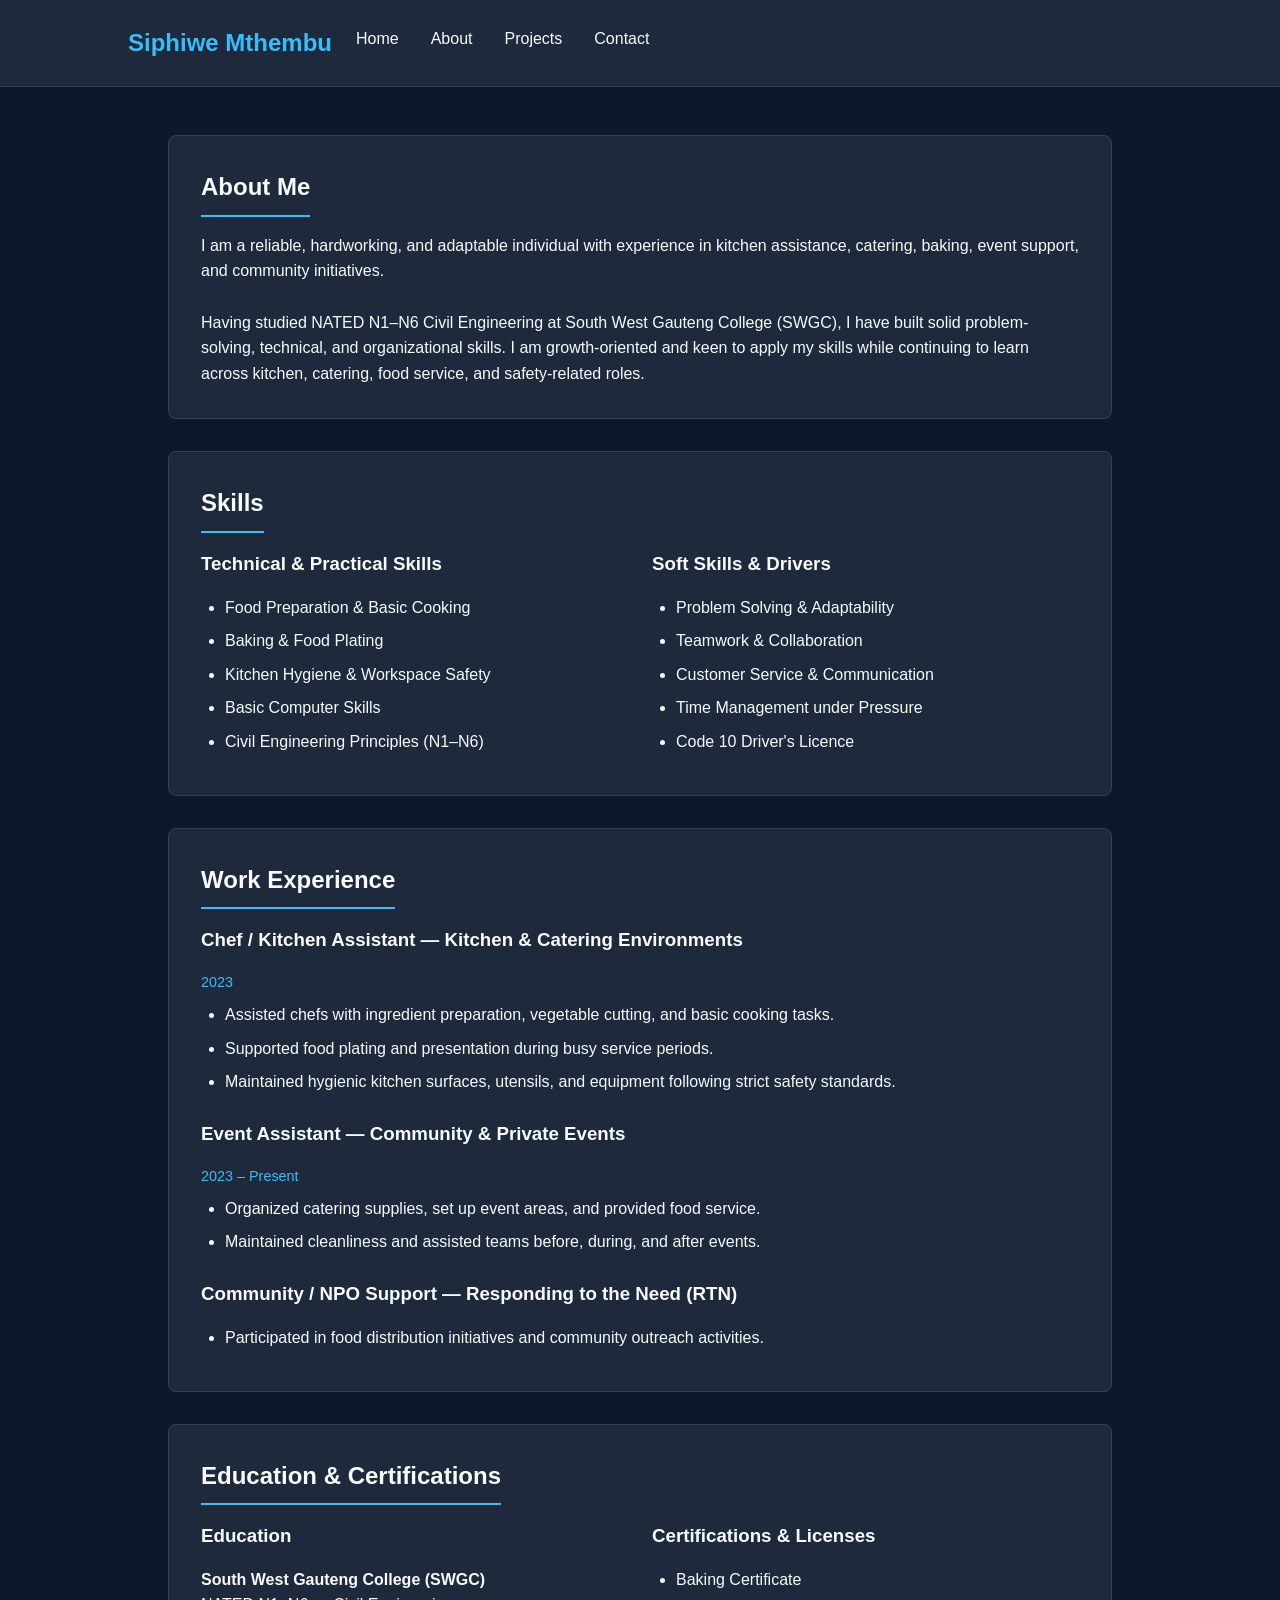
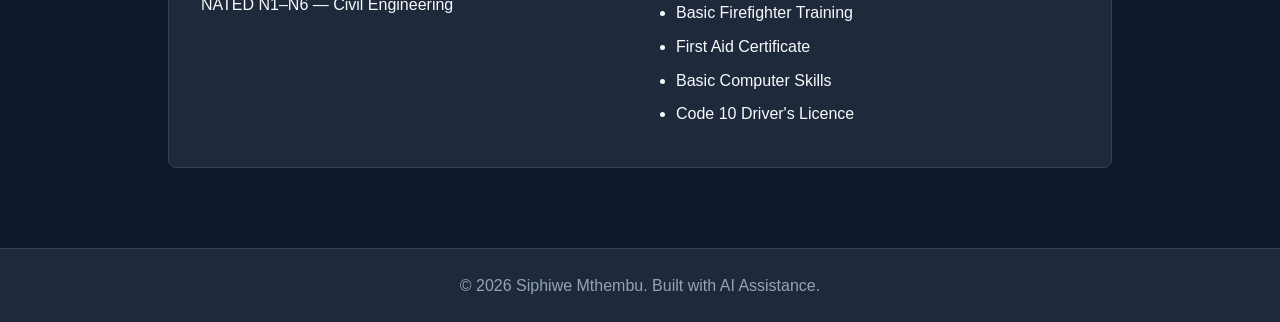
<file: index.html>
<!DOCTYPE html>
<html lang="en">
<head>
  <meta charset="UTF-8">
  <meta name="viewport" content="width=device-width, initial-scale=1.0">
  <title>About Me | Siphiwe Mthembu</title>
  <link rel="stylesheet" href="style.css">
</head>
<body>
  <nav>
    <div class="logo">Siphiwe Mthembu</div>
    <ul class="nav-links">
      <li><a href="index.html">Home</a></li>
      <li><a href="about.html">About</a></li>
      <li><a href="projects.html">Projects</a></li>
      <li><a href="contact.html">Contact</a></li>
    </ul>
  </nav>

  <main>
    <section class="card">
      <h2>About Me</h2>
      <p>I am a reliable, hardworking, and adaptable individual with experience in kitchen assistance, catering, baking, event support, and community initiatives.</p>
      <br>
      <p>Having studied NATED N1–N6 Civil Engineering at South West Gauteng College (SWGC), I have built solid problem-solving, technical, and organizational skills. I am growth-oriented and keen to apply my skills while continuing to learn across kitchen, catering, food service, and safety-related roles.</p>
    </section>

    <section class="card">
      <h2>Skills</h2>
      <div class="grid">
        <div>
          <h3>Technical & Practical Skills</h3>
          <ul>
            <li>Food Preparation & Basic Cooking</li>
            <li>Baking & Food Plating</li>
            <li>Kitchen Hygiene & Workspace Safety</li>
            <li>Basic Computer Skills</li>
            <li>Civil Engineering Principles (N1–N6)</li>
          </ul>
        </div>
        <div>
          <h3>Soft Skills & Drivers</h3>
          <ul>
            <li>Problem Solving & Adaptability</li>
            <li>Teamwork & Collaboration</li>
            <li>Customer Service & Communication</li>
            <li>Time Management under Pressure</li>
            <li>Code 10 Driver's Licence</li>
          </ul>
        </div>
      </div>
    </section>

    <section class="card">
      <h2>Work Experience</h2>
      <div style="margin-bottom: 1.5rem;">
        <h3>Chef / Kitchen Assistant — Kitchen & Catering Environments</h3>
        <p style="color: var(--accent-color); font-size: 0.9rem; margin-bottom: 0.5rem;">2023</p>
        <ul>
          <li>Assisted chefs with ingredient preparation, vegetable cutting, and basic cooking tasks.</li>
          <li>Supported food plating and presentation during busy service periods.</li>
          <li>Maintained hygienic kitchen surfaces, utensils, and equipment following strict safety standards.</li>
        </ul>
      </div>

      <div style="margin-bottom: 1.5rem;">
        <h3>Event Assistant — Community & Private Events</h3>
        <p style="color: var(--accent-color); font-size: 0.9rem; margin-bottom: 0.5rem;">2023 – Present</p>
        <ul>
          <li>Organized catering supplies, set up event areas, and provided food service.</li>
          <li>Maintained cleanliness and assisted teams before, during, and after events.</li>
        </ul>
      </div>

      <div>
        <h3>Community / NPO Support — Responding to the Need (RTN)</h3>
        <ul>
          <li>Participated in food distribution initiatives and community outreach activities.</li>
        </ul>
      </div>
    </section>

    <section class="card">
      <h2>Education & Certifications</h2>
      <div class="grid">
        <div>
          <h3>Education</h3>
          <p><strong>South West Gauteng College (SWGC)</strong></p>
          <p>NATED N1–N6 — Civil Engineering</p>
        </div>
        <div>
          <h3>Certifications & Licenses</h3>
          <ul>
            <li>Baking Certificate</li>
            <li>Basic Firefighter Training</li>
            <li>First Aid Certificate</li>
            <li>Basic Computer Skills</li>
            <li>Code 10 Driver's Licence</li>
          </ul>
        </div>
      </div>
    </section>
  </main>

  <footer>
    <p>&copy; 2026 Siphiwe Mthembu. Built with AI Assistance.</p>
  </footer>
</body>
</html>
</file>
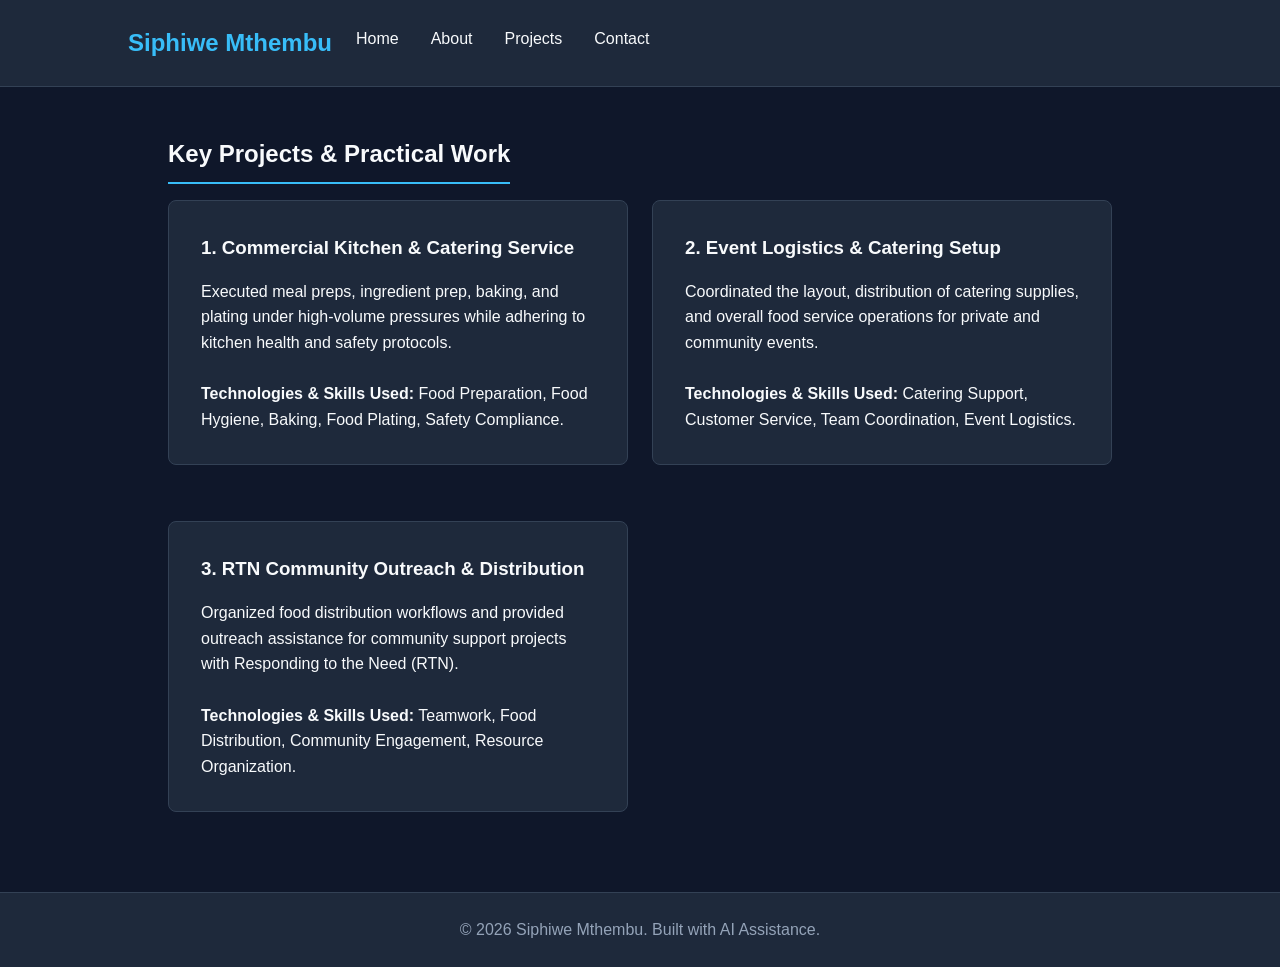
<file: about.html>
<!DOCTYPE html>
<html lang="en">
<head>
  <meta charset="UTF-8">
  <meta name="viewport" content="width=device-width, initial-scale=1.0">
  <title>Projects | Siphiwe Mthembu</title>
  <link rel="stylesheet" href="style.css">
</head>
<body>
  <nav>
    <div class="logo">Siphiwe Mthembu</div>
    <ul class="nav-links">
      <li><a href="index.html">Home</a></li>
      <li><a href="about.html">About</a></li>
      <li><a href="projects.html">Projects</a></li>
      <li><a href="contact.html">Contact</a></li>
    </ul>
  </nav>

  <main>
    <h2>Key Projects & Practical Work</h2>
    <br>
    <div class="grid">
      <div class="card">
        <h3>1. Commercial Kitchen & Catering Service</h3>
        <p>Executed meal preps, ingredient prep, baking, and plating under high-volume pressures while adhering to kitchen health and safety protocols.</p>
        <br>
        <p><strong>Technologies & Skills Used:</strong> Food Preparation, Food Hygiene, Baking, Food Plating, Safety Compliance.</p>
      </div>

      <div class="card">
        <h3>2. Event Logistics & Catering Setup</h3>
        <p>Coordinated the layout, distribution of catering supplies, and overall food service operations for private and community events.</p>
        <br>
        <p><strong>Technologies & Skills Used:</strong> Catering Support, Customer Service, Team Coordination, Event Logistics.</p>
      </div>

      <div class="card">
        <h3>3. RTN Community Outreach & Distribution</h3>
        <p>Organized food distribution workflows and provided outreach assistance for community support projects with Responding to the Need (RTN).</p>
        <br>
        <p><strong>Technologies & Skills Used:</strong> Teamwork, Food Distribution, Community Engagement, Resource Organization.</p>
      </div>
    </div>
  </main>

  <footer>
    <p>&copy; 2026 Siphiwe Mthembu. Built with AI Assistance.</p>
  </footer>
</body>
</html>
</file>
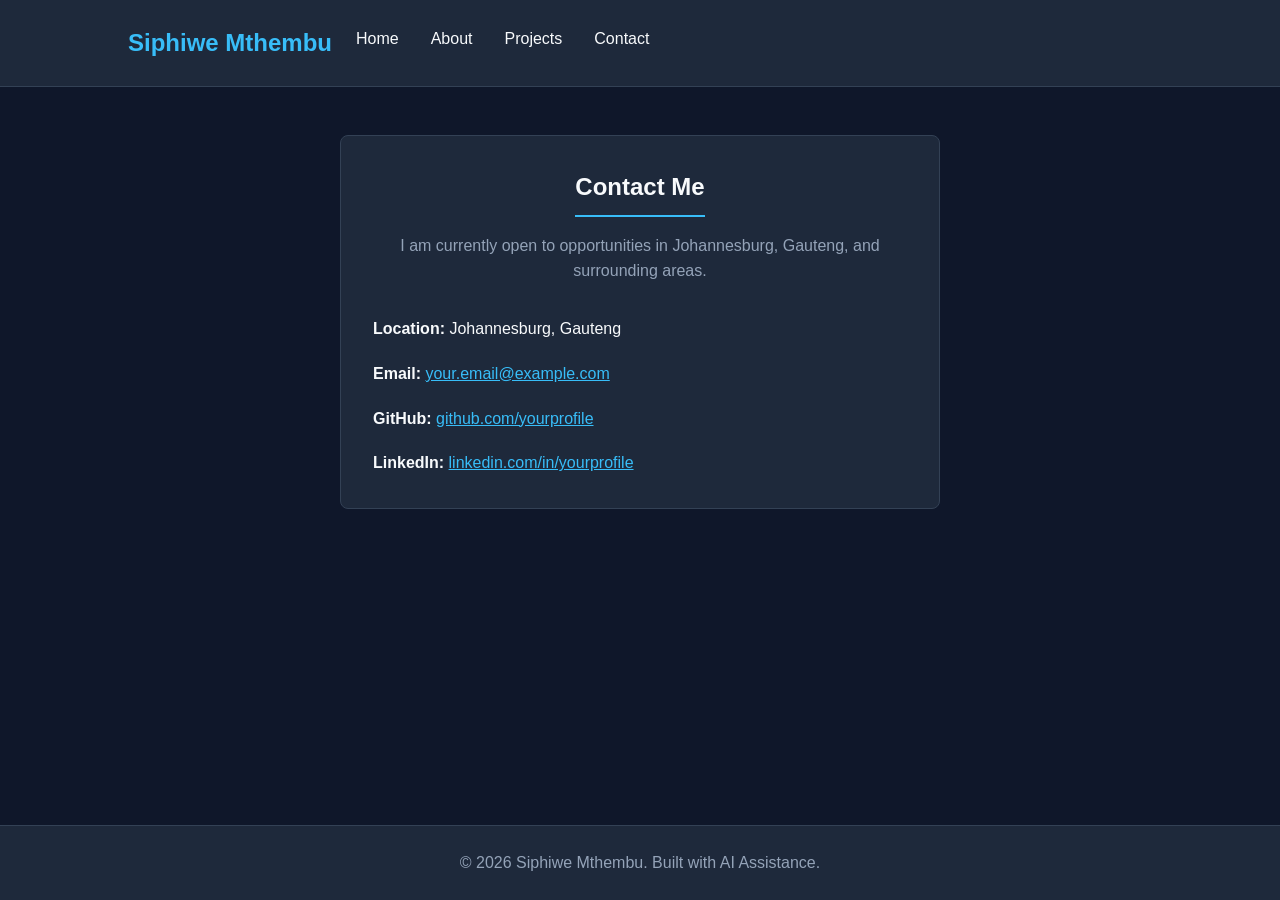
<file: contact.html>
<!DOCTYPE html>
<html lang="en">
<head>
  <meta charset="UTF-8">
  <meta name="viewport" content="width=device-width, initial-scale=1.0">
  <title>Contact | Siphiwe Mthembu</title>
  <link rel="stylesheet" href="style.css">
</head>
<body>
  <nav>
    <div class="logo">Siphiwe Mthembu</div>
    <ul class="nav-links">
      <li><a href="index.html">Home</a></li>
      <li><a href="about.html">About</a></li>
      <li><a href="projects.html">Projects</a></li>
      <li><a href="contact.html">Contact</a></li>
    </ul>
  </nav>

  <main>
    <section class="card" style="text-align: center; max-width: 600px; margin: 0 auto;">
      <h2>Contact Me</h2>
      <p style="margin-bottom: 2rem; color: var(--text-muted);">
        I am currently open to opportunities in Johannesburg, Gauteng, and surrounding areas.
      </p>
      <div style="display: flex; flex-direction: column; gap: 1.2rem; text-align: left;">
        <p><strong>Location:</strong> Johannesburg, Gauteng</p>
        <p><strong>Email:</strong> <a href="mailto:your.email@example.com" style="color: var(--accent-color);">your.email@example.com</a></p>
        <p><strong>GitHub:</strong> <a href="https://github.com" target="_blank" style="color: var(--accent-color);">github.com/yourprofile</a></p>
        <p><strong>LinkedIn:</strong> <a href="https://linkedin.com" target="_blank" style="color: var(--accent-color);">linkedin.com/in/yourprofile</a></p>
      </div>
    </section>
  </main>

  <footer>
    <p>&copy; 2026 Siphiwe Mthembu. Built with AI Assistance.</p>
  </footer>
</body>
</html>
</file>
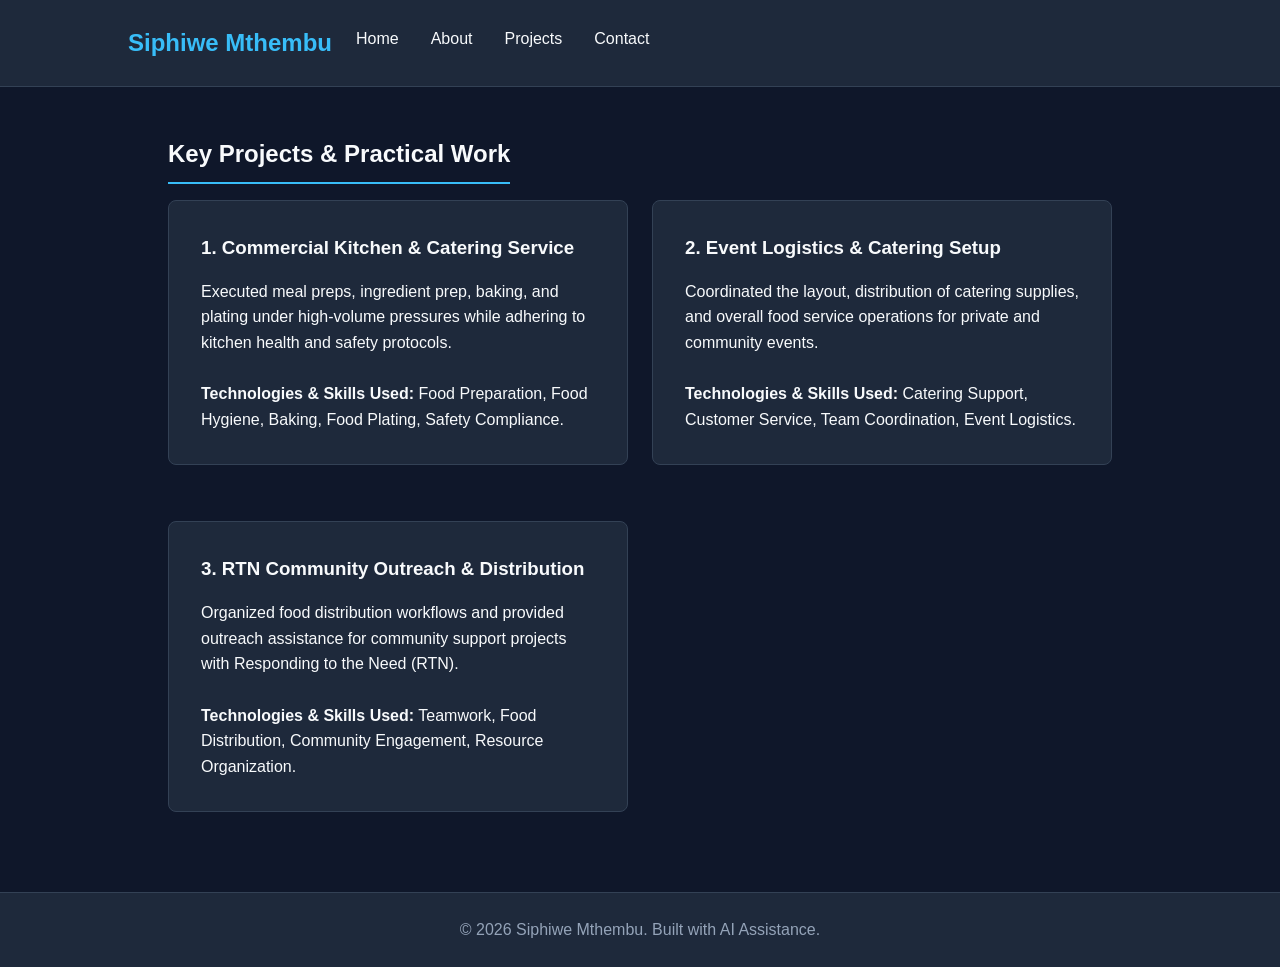
<file: projects.html>
<!DOCTYPE html>
<html lang="en">
<head>
  <meta charset="UTF-8">
  <meta name="viewport" content="width=device-width, initial-scale=1.0">
  <title>Projects | Siphiwe Mthembu</title>
  <link rel="stylesheet" href="style.css">
</head>
<body>
  <nav>
    <div class="logo">Siphiwe Mthembu</div>
    <ul class="nav-links">
      <li><a href="index.html">Home</a></li>
      <li><a href="about.html">About</a></li>
      <li><a href="projects.html">Projects</a></li>
      <li><a href="contact.html">Contact</a></li>
    </ul>
  </nav>

  <main>
    <h2>Key Projects & Practical Work</h2>
    <br>
    <div class="grid">
      <div class="card">
        <h3>1. Commercial Kitchen & Catering Service</h3>
        <p>Executed meal preps, ingredient prep, baking, and plating under high-volume pressures while adhering to kitchen health and safety protocols.</p>
        <br>
        <p><strong>Technologies & Skills Used:</strong> Food Preparation, Food Hygiene, Baking, Food Plating, Safety Compliance.</p>
      </div>

      <div class="card">
        <h3>2. Event Logistics & Catering Setup</h3>
        <p>Coordinated the layout, distribution of catering supplies, and overall food service operations for private and community events.</p>
        <br>
        <p><strong>Technologies & Skills Used:</strong> Catering Support, Customer Service, Team Coordination, Event Logistics.</p>
      </div>

      <div class="card">
        <h3>3. RTN Community Outreach & Distribution</h3>
        <p>Organized food distribution workflows and provided outreach assistance for community support projects with Responding to the Need (RTN).</p>
        <br>
        <p><strong>Technologies & Skills Used:</strong> Teamwork, Food Distribution, Community Engagement, Resource Organization.</p>
      </div>
    </div>
  </main>

  <footer>
    <p>&copy; 2026 Siphiwe Mthembu. Built with AI Assistance.</p>
  </footer>
</body>
</html>
</file>
<file: style.css>
:root {
  --bg-color: #0f172a;
  --card-bg: #1e293b;
  --text-color: #f8fafc;
  --accent-color: #38bdf8;
  --accent-hover: #0284c7;
  --text-muted: #94a3b8;
  --border-color: #334155;
}

* {
  margin: 0;
  padding: 0;
  box-sizing: border-box;
  font-family: 'Segoe UI', Tahoma, Geneva, Verdana, sans-serif;
}

body {
  background-color: var(--bg-color);
  color: var(--text-color);
  line-height: 1.6;
  min-height: 100vh;
  display: flex;
  flex-direction: column;
}

nav {
  display: flex;
  justify-style: space-between;
  align-items: center;
  padding: 1.5rem 10%;
  background-color: var(--card-bg);
  border-bottom: 1px solid var(--border-color);
}

.logo {
  font-size: 1.5rem;
  font-weight: bold;
  color: var(--accent-color);
}

.nav-links {
  display: flex;
  list-style: none;
  gap: 2rem;
}

.nav-links a {
  color: var(--text-color);
  text-decoration: none;
  font-weight: 500;
  transition: color 0.3s;
}

.nav-links a:hover {
  color: var(--accent-color);
}

main {
  flex: 1;
  padding: 3rem 10%;
  max-width: 1200px;
  margin: 0 auto;
  width: 100%;
}

.btn {
  display: inline-block;
  padding: 0.75rem 1.5rem;
  background-color: var(--accent-color);
  color: #0f172a;
  font-weight: 600;
  border-radius: 6px;
  text-decoration: none;
  transition: all 0.3s ease;
  margin-right: 1rem;
}

.btn:hover {
  background-color: var(--accent-hover);
  color: #ffffff;
}

.btn-outline {
  background-color: transparent;
  border: 1px solid var(--accent-color);
  color: var(--text-color);
}

.btn-outline:hover {
  background-color: var(--accent-color);
  color: #0f172a;
}

.card {
  background-color: var(--card-bg);
  padding: 2rem;
  border-radius: 8px;
  margin-bottom: 2rem;
  border: 1px solid var(--border-color);
}

.grid {
  display: grid;
  grid-template-columns: repeat(auto-fit, minmax(300px, 1fr));
  gap: 1.5rem;
}

h1, h2, h3 {
  margin-bottom: 1rem;
  color: var(--text-color);
}

h2 {
  border-bottom: 2px solid var(--accent-color);
  padding-bottom: 0.5rem;
  display: inline-block;
}

ul {
  margin-left: 1.5rem;
}

li {
  margin-bottom: 0.5rem;
}

footer {
  text-align: center;
  padding: 1.5rem;
  background-color: var(--card-bg);
  color: var(--text-muted);
  border-top: 1px solid var(--border-color);
  margin-top: auto;
}

@media (max-width: 768px) {
  nav {
    flex-direction: column;
    gap: 1rem;
  }
  main {
    padding: 2rem 5%;
  }
}









<!DOCTYPE html>
<html lang="en">
<head>
  <meta charset="UTF-8">
  <meta name="viewport" content="width=device-width, initial-scale=1.0">
  <title>Siphiwe Mthembu | Home</title>
  <link rel="stylesheet" href="style.css">
</head>
<body>
  <nav>
    <div class="logo">Siphiwe Mthembu</div>
    <ul class="nav-links">
      <li><a href="index.html">Home</a></li>
      <li><a href="about.html">About</a></li>
      <li><a href="projects.html">Projects</a></li>
      <li><a href="contact.html">Contact</a></li>
    </ul>
  </nav>

  <main>
    <section style="text-align: center; padding: 4rem 0;">
      <h1 style="font-size: 2.8rem; margin-bottom: 0.5rem;">Siphiwe Mthembu</h1>
      <p style="font-size: 1.2rem; color: var(--accent-color); font-weight: 600; margin-bottom: 1.5rem;">
        Chef Assistant | Kitchen & Catering | Civil Engineering N1–N6 | First Aid & Firefighting Trained
      </p>
      <p style="font-size: 1.1rem; color: var(--text-muted); max-width: 750px; margin: 0 auto 2.5rem auto;">
        A motivated, adaptable, and hardworking professional with practical experience in kitchen operations, catering, baking, and event support, backed by a technical background in Civil Engineering.
      </p>
      <div>
        <a href="projects.html" class="btn">View Experience</a>
        <a href="resume.pdf" download="Siphiwe_Mthembu_CV.pdf" class="btn btn-outline">Download CV</a>
      </div>
    </section>
  </main>

  <footer>
    <p>&copy; 2026 Siphiwe Mthembu. Built with AI Assistance.</p>
  </footer>
</body>
</html>
</file>
